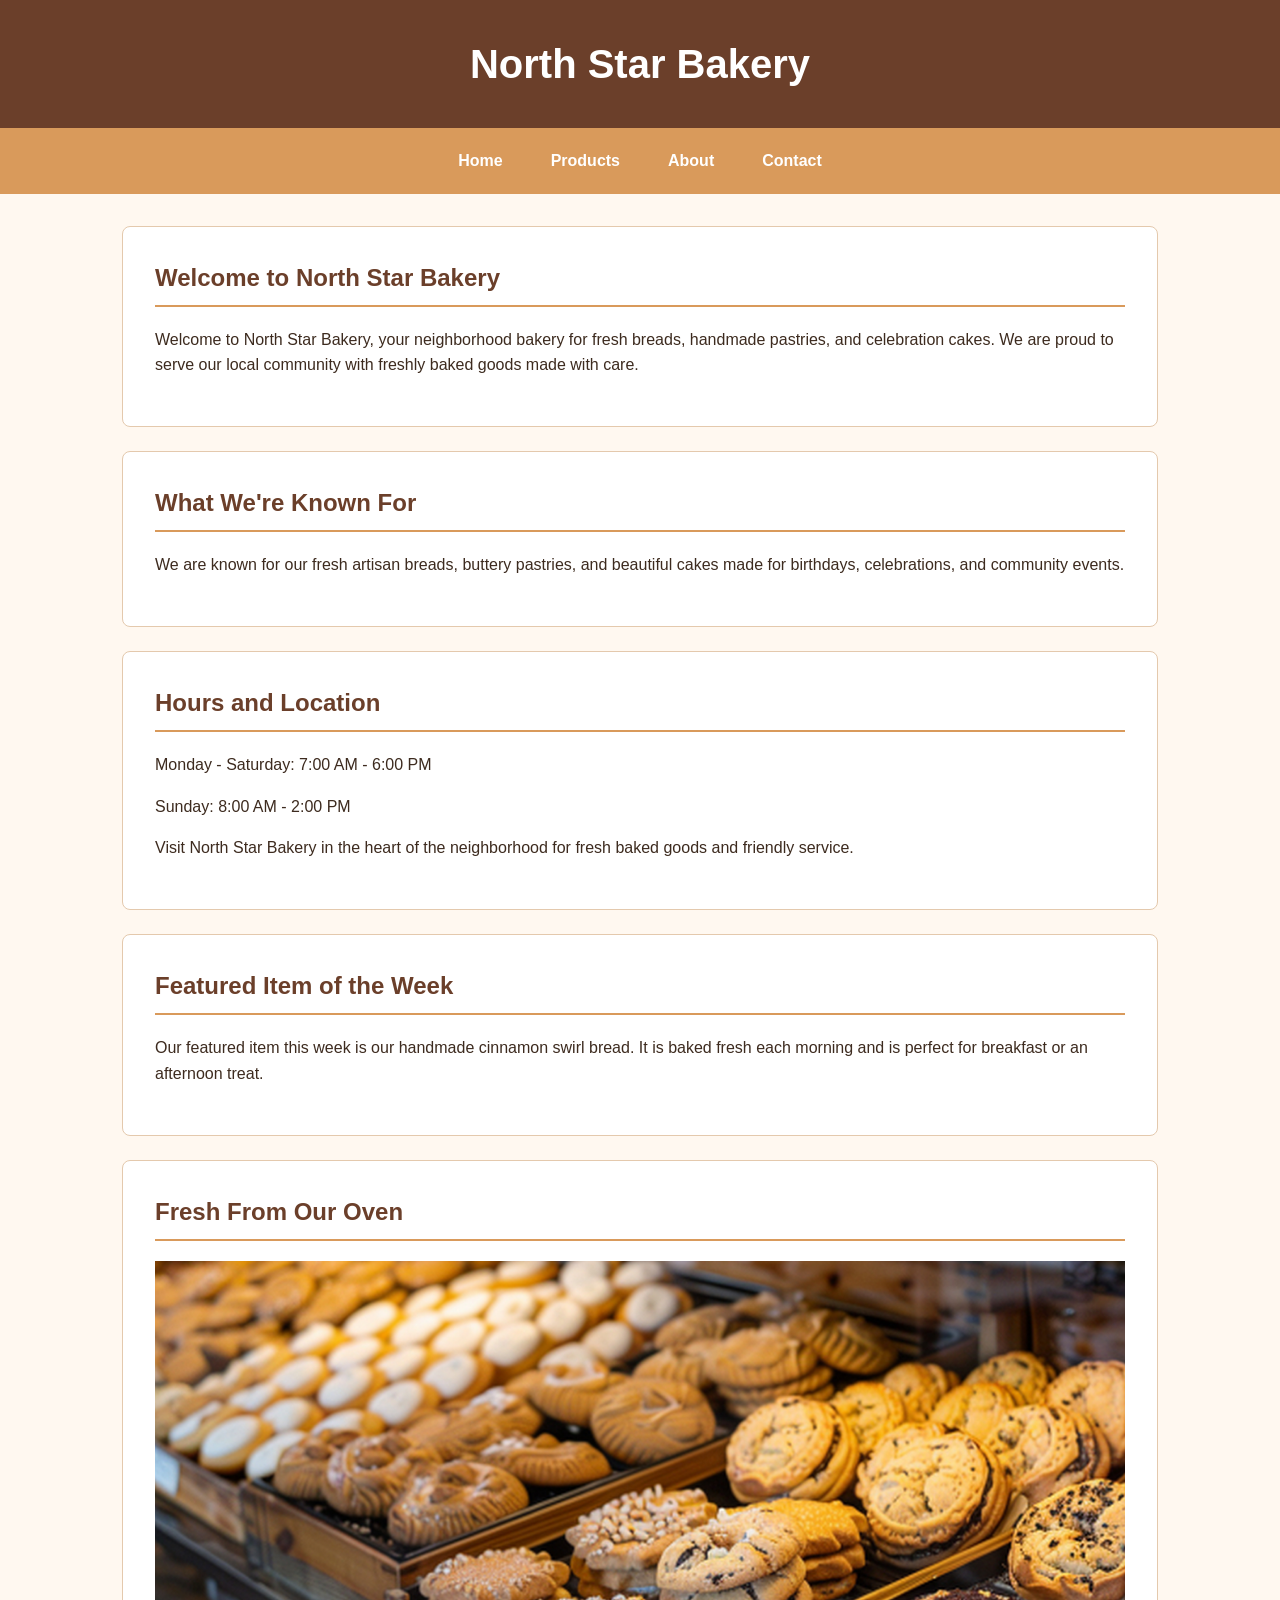
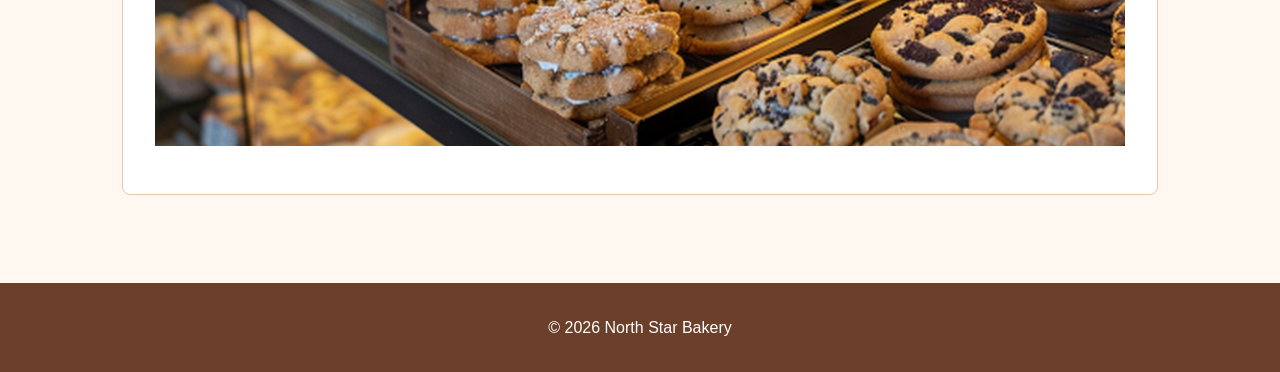
<file: index.html>
<!DOCTYPE html>
<html lang="en">
<head>
    <meta charset="UTF-8">
    <meta name="viewport" content="width=device-width, initial-scale=1.0">
    <title>North Star Bakery - Home</title>
    <link rel="stylesheet" href="style.css">
</head>

<body>

    <header>
        <h1>North Star Bakery</h1>
    </header>

    <nav>
        <ul>
            <li><a href="index.html">Home</a></li>
            <li><a href="products.html">Products</a></li>
            <li><a href="about.html">About</a></li>
            <li><a href="contact.html">Contact</a></li>
        </ul>
    </nav>

    <main>

        <section>
            <h2>Welcome to North Star Bakery</h2>
            <p>
                Welcome to North Star Bakery, your neighborhood bakery
                for fresh breads, handmade pastries, and celebration cakes.
                We are proud to serve our local community with freshly
                baked goods made with care.
            </p>
        </section>

        <section>
            <h2>What We're Known For</h2>
            <p>
                We are known for our fresh artisan breads, buttery pastries,
                and beautiful cakes made for birthdays, celebrations,
                and community events.
            </p>
        </section>

        <section>
            <h2>Hours and Location</h2>
            <p>Monday - Saturday: 7:00 AM - 6:00 PM</p>
            <p>Sunday: 8:00 AM - 2:00 PM</p>
            <p>
                Visit North Star Bakery in the heart of the neighborhood
                for fresh baked goods and friendly service.
            </p>
        </section>

        <section>
            <h2>Featured Item of the Week</h2>
            <p>
                Our featured item this week is our handmade cinnamon swirl
                bread. It is baked fresh each morning and is perfect for
                breakfast or an afternoon treat.
            </p>
        </section>

        <section>
            <h2>Fresh From Our Oven</h2>

            <picture>
                <source media="(max-width: 600px)"
                        srcset="media/bakery-feature-small_c.png">

                <img src="media/bakery-feature-large_c.png"
                     alt="Freshly baked bread and pastries from North Star Bakery">
            </picture>
        </section>

    </main>

    <footer>
        <p>&copy; 2026 North Star Bakery</p>
    </footer>

</body>
</html>
</file>
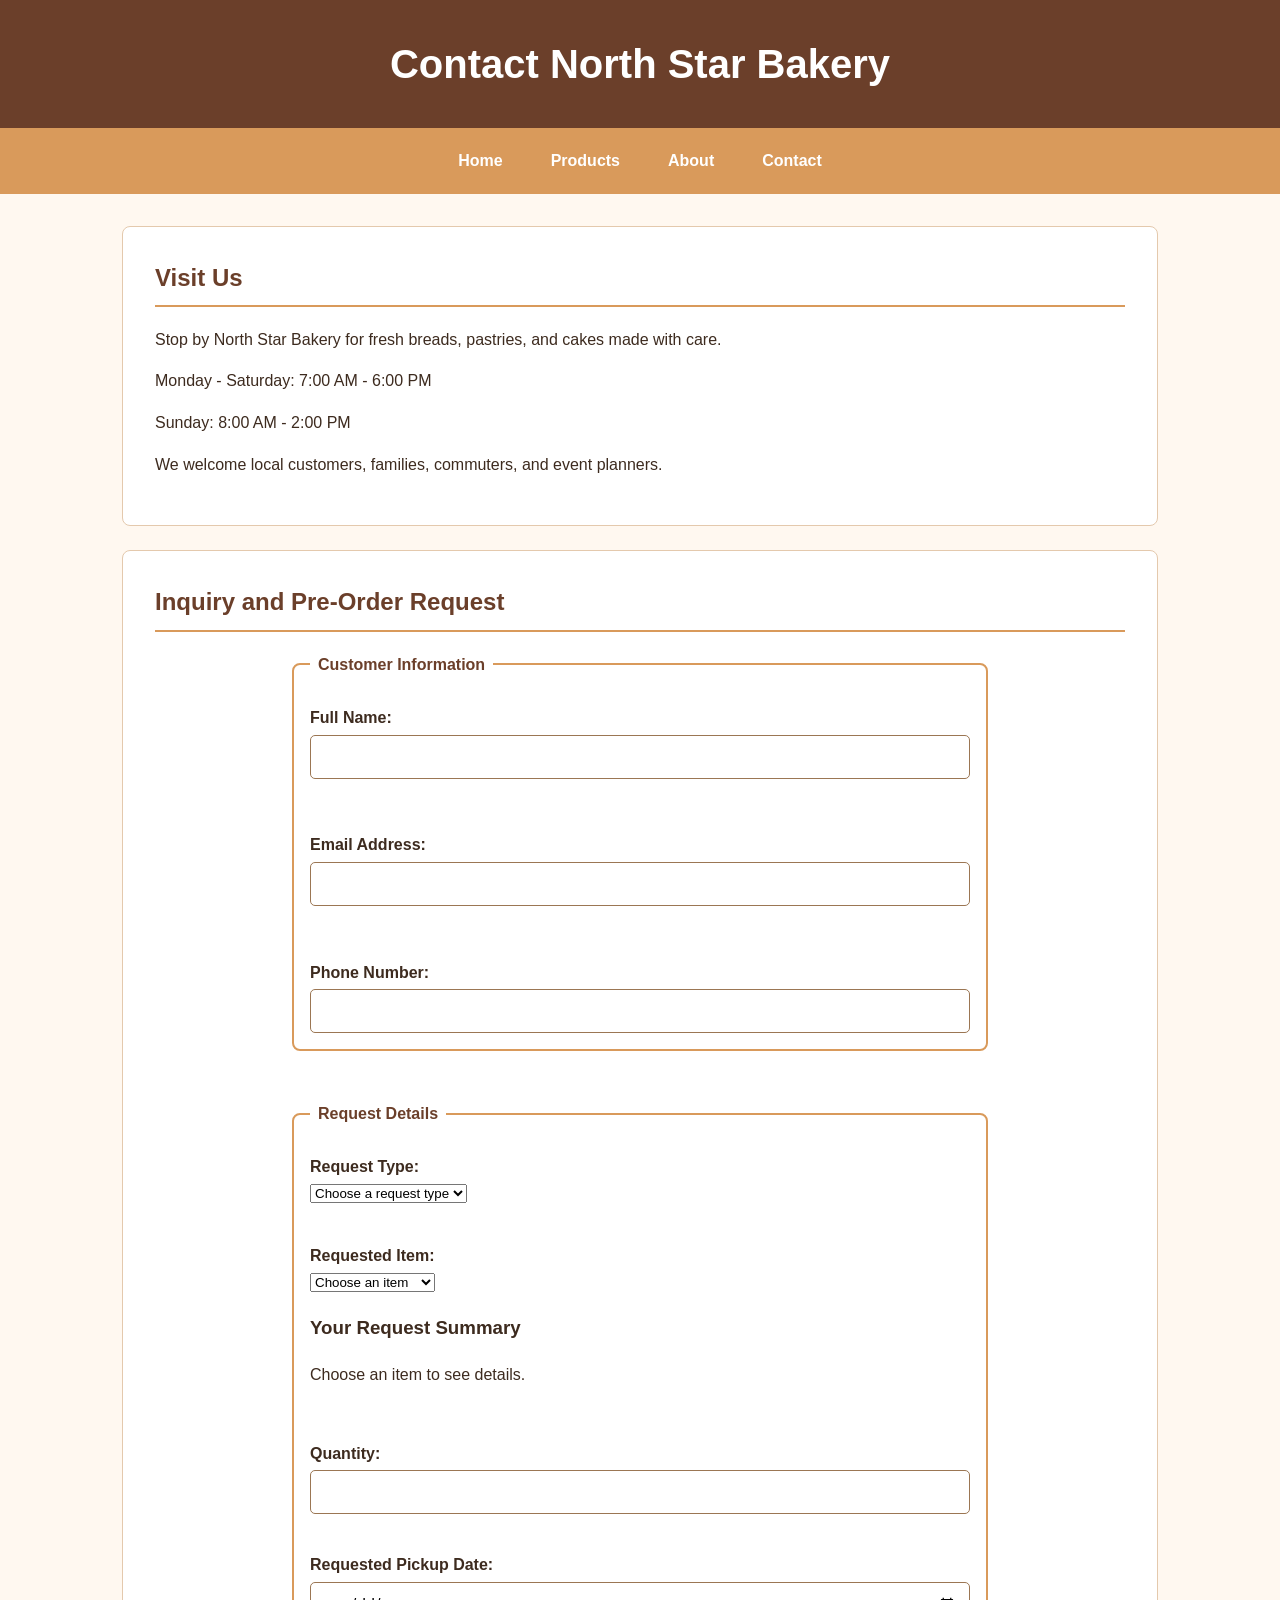
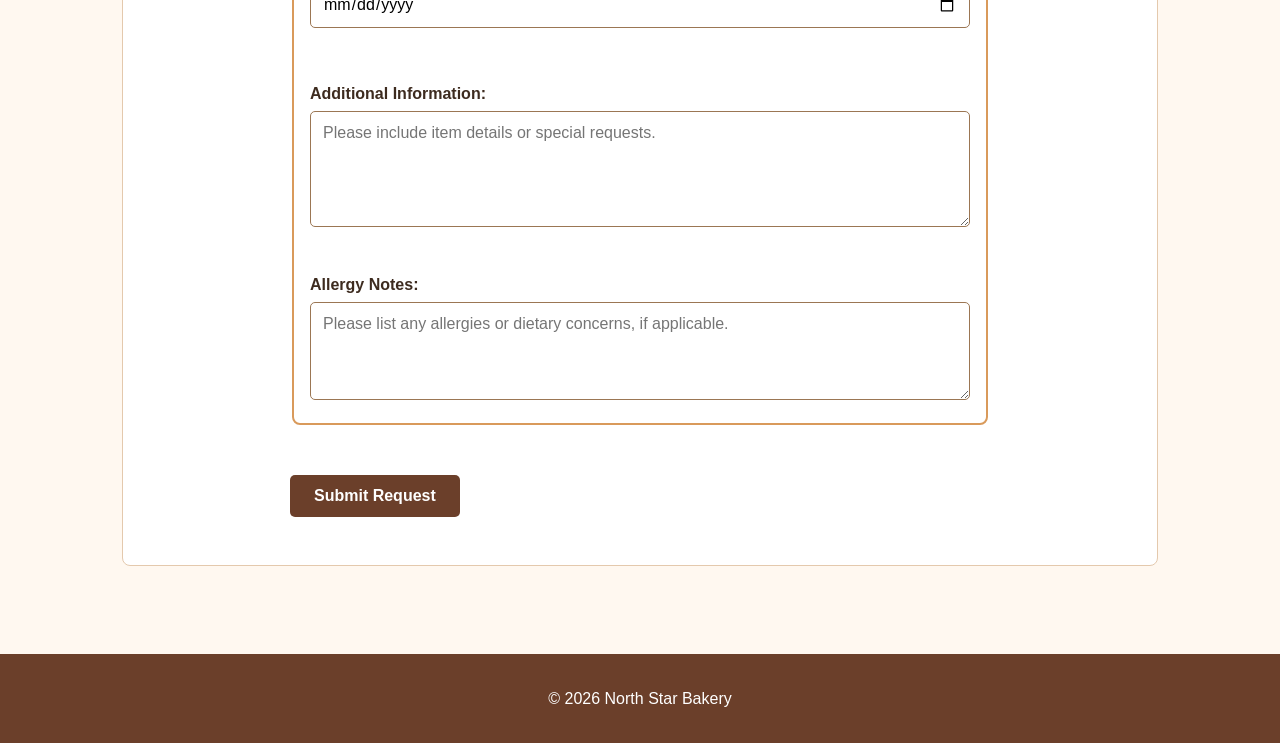
<file: contact.html>
<!DOCTYPE html>
<html lang="en">
<head>
    <meta charset="UTF-8">
    <meta name="viewport" content="width=device-width, initial-scale=1.0">
    <title>North Star Bakery - Contact</title>
    <link rel="stylesheet" href="style.css">
</head>

<body>

    <header>
        <h1>Contact North Star Bakery</h1>
    </header>

    <nav>
        <ul>
            <li><a href="index.html">Home</a></li>
            <li><a href="products.html">Products</a></li>
            <li><a href="about.html">About</a></li>
            <li><a href="contact.html">Contact</a></li>
        </ul>
    </nav>

    <main>

        <section>
            <h2>Visit Us</h2>

            <p>
                Stop by North Star Bakery for fresh breads, pastries,
                and cakes made with care.
            </p>

            <p>Monday - Saturday: 7:00 AM - 6:00 PM</p>
            <p>Sunday: 8:00 AM - 2:00 PM</p>

            <p>
                We welcome local customers, families, commuters,
                and event planners.
            </p>
        </section>

        <section>
            <h2>Inquiry and Pre-Order Request</h2>

            <form id="bakeryForm" action="#" method="post">

                <fieldset>
                    <legend>Customer Information</legend>

                    <label for="name">Full Name:</label>
                    <input type="text"
                           id="name"
                           name="name"
                           required>

                    <p id="nameError" class="error"></p>

                    <br>

                    <label for="email">Email Address:</label>
                    <input type="email"
                           id="email"
                           name="email"
                           required>

                    <p id="emailError" class="error"></p>

                    <br>

                    <label for="phone">Phone Number:</label>
                    <input type="tel"
                           id="phone"
                           name="phone"
                           required>

                </fieldset>

                <br>

                <fieldset>
                    <legend>Request Details</legend>

                    <label for="requestType">Request Type:</label>

                    <select id="requestType"
                            name="requestType"
                            required>

                        <option value="">Choose a request type</option>
                        <option value="preorder">Pre-Order</option>
                        <option value="question">General Question</option>

                    </select>

                    <br><br>

                    <label for="item">Requested Item:</label>

                    <select id="item"
                            name="item"
                            required>

                        <option value="">Choose an item</option>
                        <option value="Signature Loaf">Signature Loaf</option>
                        <option value="Butter Croissant">Butter Croissant</option>
                        <option value="Celebration Cake">Celebration Cake</option>

                    </select>

                    <p id="itemError" class="error"></p>

                    <div id="orderSummary">

                        <h3>Your Request Summary</h3>

                        <p id="summaryMessage">
                            Choose an item to see details.
                        </p>

                        <p id="summaryItem"></p>

                        <p id="summaryPrice"></p>

                    </div>

                    <br>

                    <label for="quantity">Quantity:</label>

                    <input type="number"
                           id="quantity"
                           name="quantity"
                           min="1"
                           required>

                    <br><br>

                    <label for="date">Requested Pickup Date:</label>

                    <input type="date"
                           id="date"
                           name="date"
                           required>

                    <p id="dateError" class="error"></p>

                    <br>

                    <label for="message">Additional Information:</label>

                    <textarea id="message"
                              name="message"
                              rows="5"
                              cols="30"
                              placeholder="Please include item details or special requests."></textarea>

                    <br><br>

                    <label for="allergyNotes">Allergy Notes:</label>

                    <textarea id="allergyNotes"
                              name="allergyNotes"
                              rows="4"
                              cols="30"
                              placeholder="Please list any allergies or dietary concerns, if applicable."></textarea>

                </fieldset>

                <br>

                <button type="submit">Submit Request</button>

                <p id="formMessage"></p>

            </form>

        </section>

    </main>

    <footer>
        <p>&copy; 2026 North Star Bakery</p>
    </footer>

    <script src="js/script.js"></script>

</body>
</html>
</file>
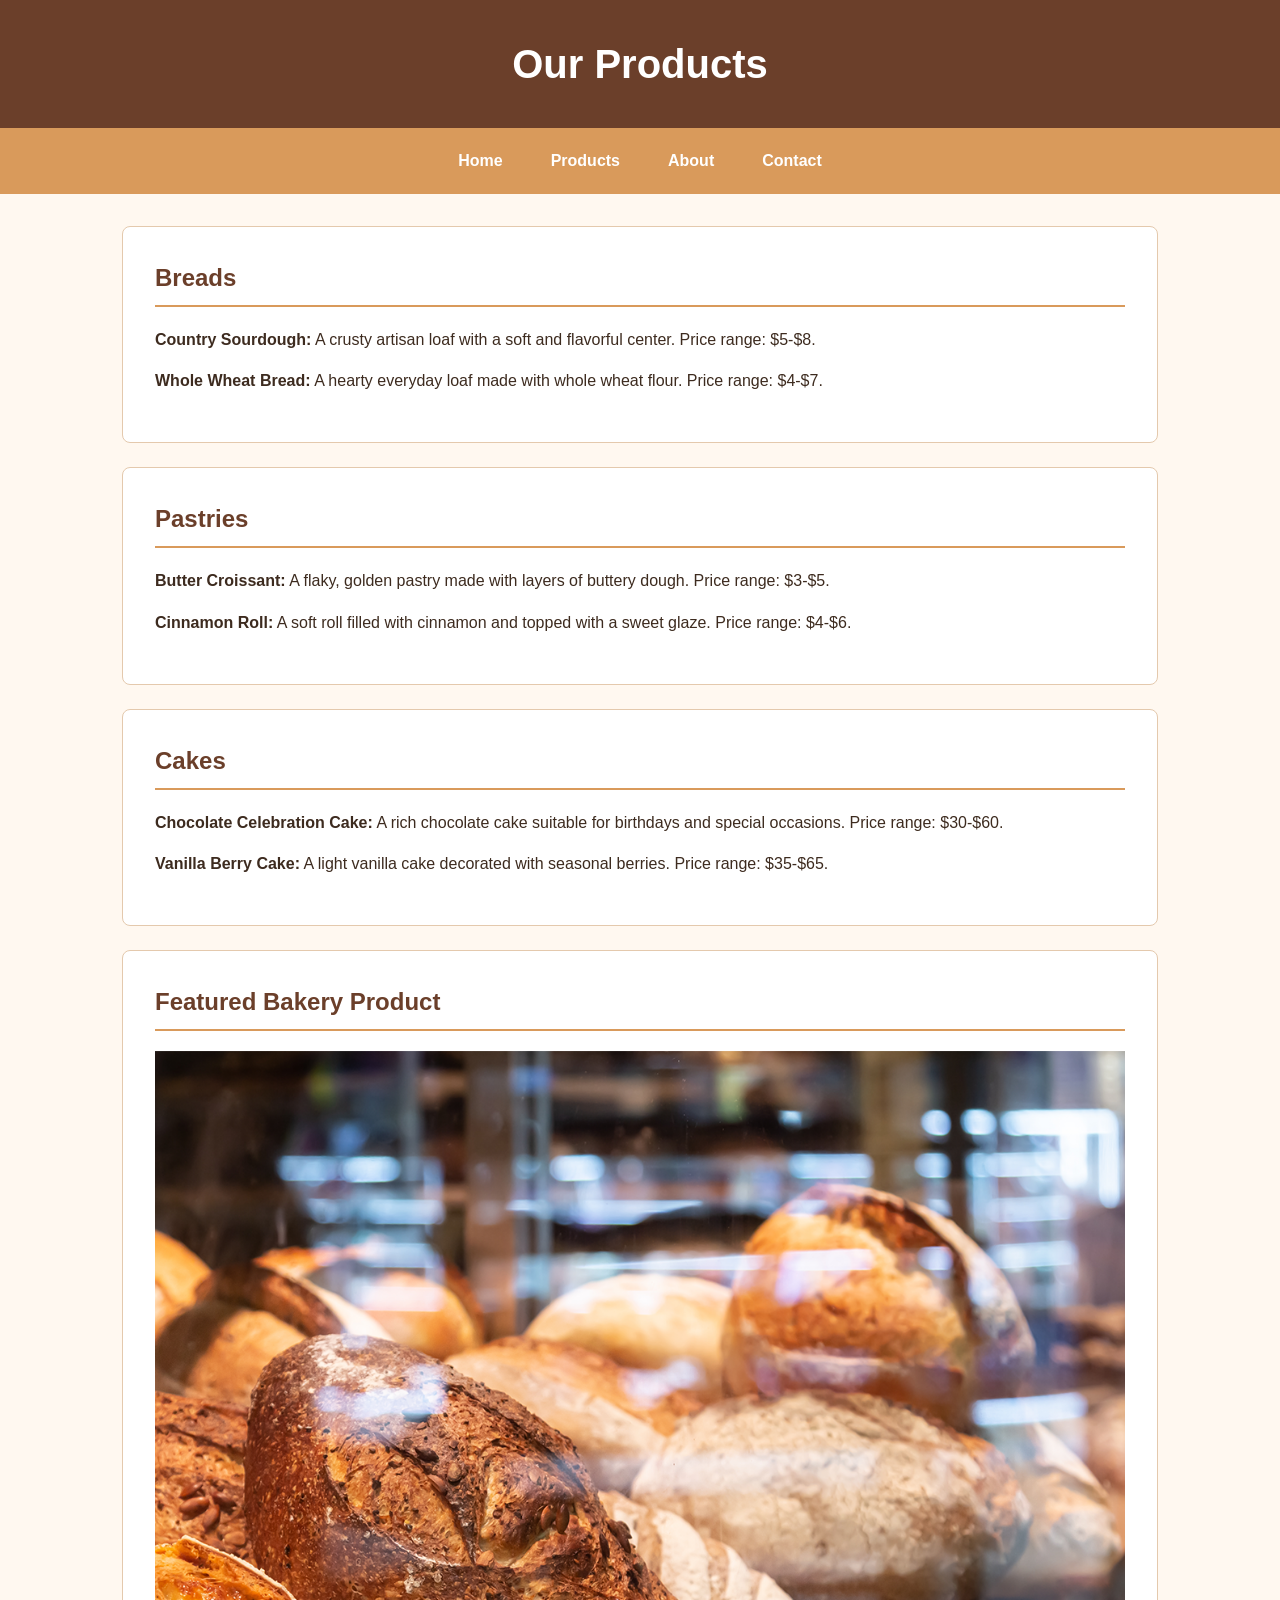
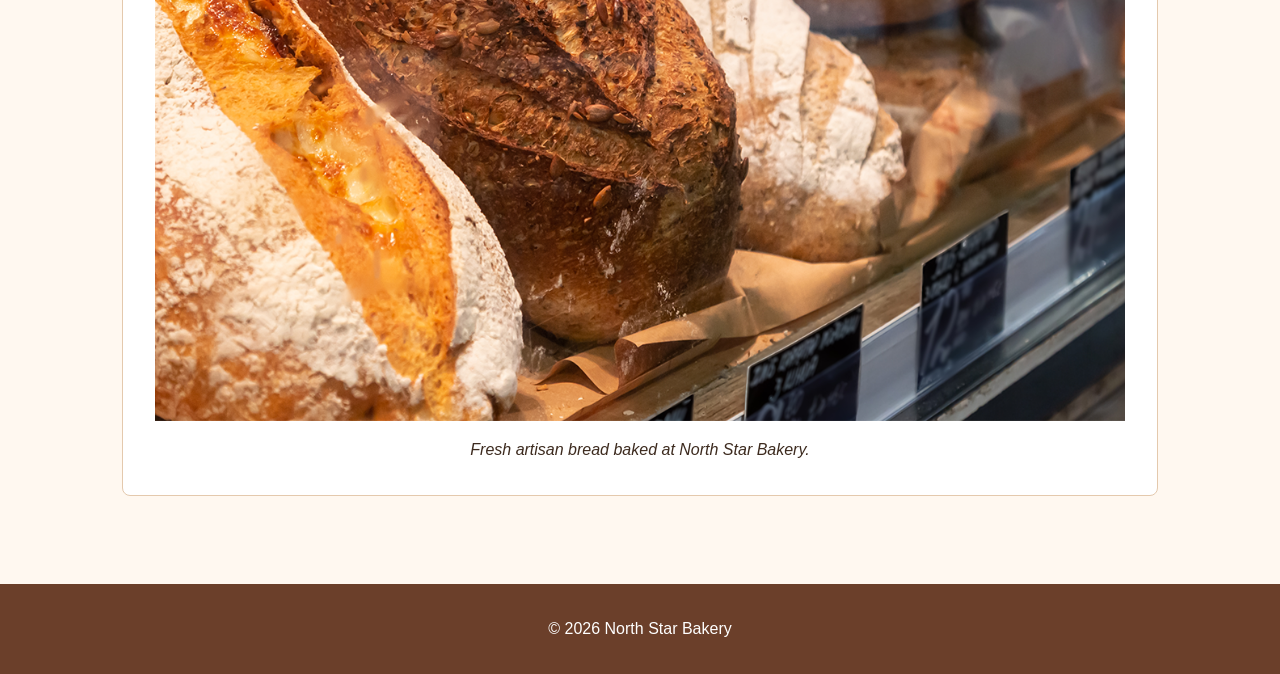
<file: products.html>
<!DOCTYPE html>
<html lang="en">
<head>
    <meta charset="UTF-8">
    <meta name="viewport" content="width=device-width, initial-scale=1.0">
    <title>North Star Bakery - Products</title>
    <link rel="stylesheet" href="style.css">
</head>

<body>

    <header>
        <h1>Our Products</h1>
    </header>

    <nav>
        <ul>
            <li><a href="index.html">Home</a></li>
            <li><a href="products.html">Products</a></li>
            <li><a href="about.html">About</a></li>
            <li><a href="contact.html">Contact</a></li>
        </ul>
    </nav>

    <main>

        <section>
            <h2>Breads</h2>

            <p>
                <strong>Country Sourdough:</strong>
                A crusty artisan loaf with a soft and flavorful center.
                Price range: $5-$8.
            </p>

            <p>
                <strong>Whole Wheat Bread:</strong>
                A hearty everyday loaf made with whole wheat flour.
                Price range: $4-$7.
            </p>
        </section>

        <section>
            <h2>Pastries</h2>

            <p>
                <strong>Butter Croissant:</strong>
                A flaky, golden pastry made with layers of buttery dough.
                Price range: $3-$5.
            </p>

            <p>
                <strong>Cinnamon Roll:</strong>
                A soft roll filled with cinnamon and topped with a sweet glaze.
                Price range: $4-$6.
            </p>
        </section>

        <section>
            <h2>Cakes</h2>

            <p>
                <strong>Chocolate Celebration Cake:</strong>
                A rich chocolate cake suitable for birthdays and special occasions.
                Price range: $30-$60.
            </p>

            <p>
                <strong>Vanilla Berry Cake:</strong>
                A light vanilla cake decorated with seasonal berries.
                Price range: $35-$65.
            </p>
        </section>

        <section>
            <h2>Featured Bakery Product</h2>

            <figure>
                <img src="media/bakery-bread_c.png"
                     alt="Fresh artisan bread displayed at North Star Bakery">
                <figcaption>
                    Fresh artisan bread baked at North Star Bakery.
                </figcaption>
            </figure>
        </section>

    </main>

    <footer>
        <p>&copy; 2026 North Star Bakery</p>
    </footer>

</body>
</html>
</file>
<file: style.css>
/* North Star Bakery - Touchstone 3 */

/* ---------- General Page Styles ---------- */

* {
    box-sizing: border-box;
}

body {
    margin: 0;
    font-family: Arial, sans-serif;
    line-height: 1.6;
    background-color: #fff8f0;
    color: #3d2b1f;
}

header {
    background-color: #6b3f2a;
    color: #ffffff;
    text-align: center;
    padding: 2rem 1rem;
}

header h1 {
    margin: 0;
    font-size: 2rem;
}

/* ---------- Navigation ---------- */

nav {
    background-color: #d99a5b;
}

nav ul {
    list-style: none;
    margin: 0;
    padding: 0.75rem;
    display: flex;
    flex-direction: column;
    align-items: center;
    gap: 0.5rem;
}

nav a {
    display: block;
    color: #ffffff;
    text-decoration: none;
    font-weight: bold;
    padding: 0.5rem 1rem;
}

nav a:hover,
nav a:focus {
    background-color: #6b3f2a;
    border-radius: 5px;
}

/* ---------- Main Content ---------- */

main {
    max-width: 1100px;
    margin: 0 auto;
    padding: 1rem;
}

section {
    background-color: #ffffff;
    margin-bottom: 1.5rem;
    padding: 1.5rem;
    border-radius: 8px;
    border: 1px solid #e4c9ad;
}

h2 {
    color: #6b3f2a;
    margin-top: 0;
    border-bottom: 2px solid #d99a5b;
    padding-bottom: 0.5rem;
}

/* ---------- Images ---------- */

img {
    max-width: 100%;
    height: auto;
    display: block;
    margin: 1rem auto;
}

figure {
    margin: 0;
    text-align: center;
}

figcaption {
    font-style: italic;
    margin-top: 0.5rem;
}

/* ---------- Video ---------- */

video {
    display: block;
    max-width: 100%;
    height: auto;
    margin: 1rem auto;
}

/* ---------- Forms ---------- */

form {
    max-width: 700px;
    margin: 0 auto;
}

fieldset {
    border: 2px solid #d99a5b;
    border-radius: 8px;
    margin-bottom: 1.5rem;
    padding: 1rem;
}

legend {
    font-weight: bold;
    color: #6b3f2a;
    padding: 0 0.5rem;
}

label {
    display: block;
    font-weight: bold;
    margin-top: 0.75rem;
}

input,
textarea {
    width: 100%;
    padding: 0.75rem;
    margin-top: 0.25rem;
    border: 1px solid #9b7653;
    border-radius: 5px;
    font-family: Arial, sans-serif;
    font-size: 1rem;
}

textarea {
    resize: vertical;
}

button {
    background-color: #6b3f2a;
    color: #ffffff;
    border: none;
    border-radius: 5px;
    padding: 0.75rem 1.5rem;
    font-size: 1rem;
    font-weight: bold;
    cursor: pointer;
}

button:hover,
button:focus {
    background-color: #d99a5b;
    color: #3d2b1f;
}

/* ---------- Footer ---------- */

footer {
    background-color: #6b3f2a;
    color: #ffffff;
    text-align: center;
    padding: 1rem;
    margin-top: 2rem;
}

/* ---------- Larger Screens ---------- */

@media (min-width: 768px) {

    nav ul {
        flex-direction: row;
        justify-content: center;
        gap: 1rem;
    }

    main {
        padding: 2rem;
    }

    section {
        padding: 2rem;
    }

    header h1 {
        font-size: 2.5rem;
    }
}
</file>
